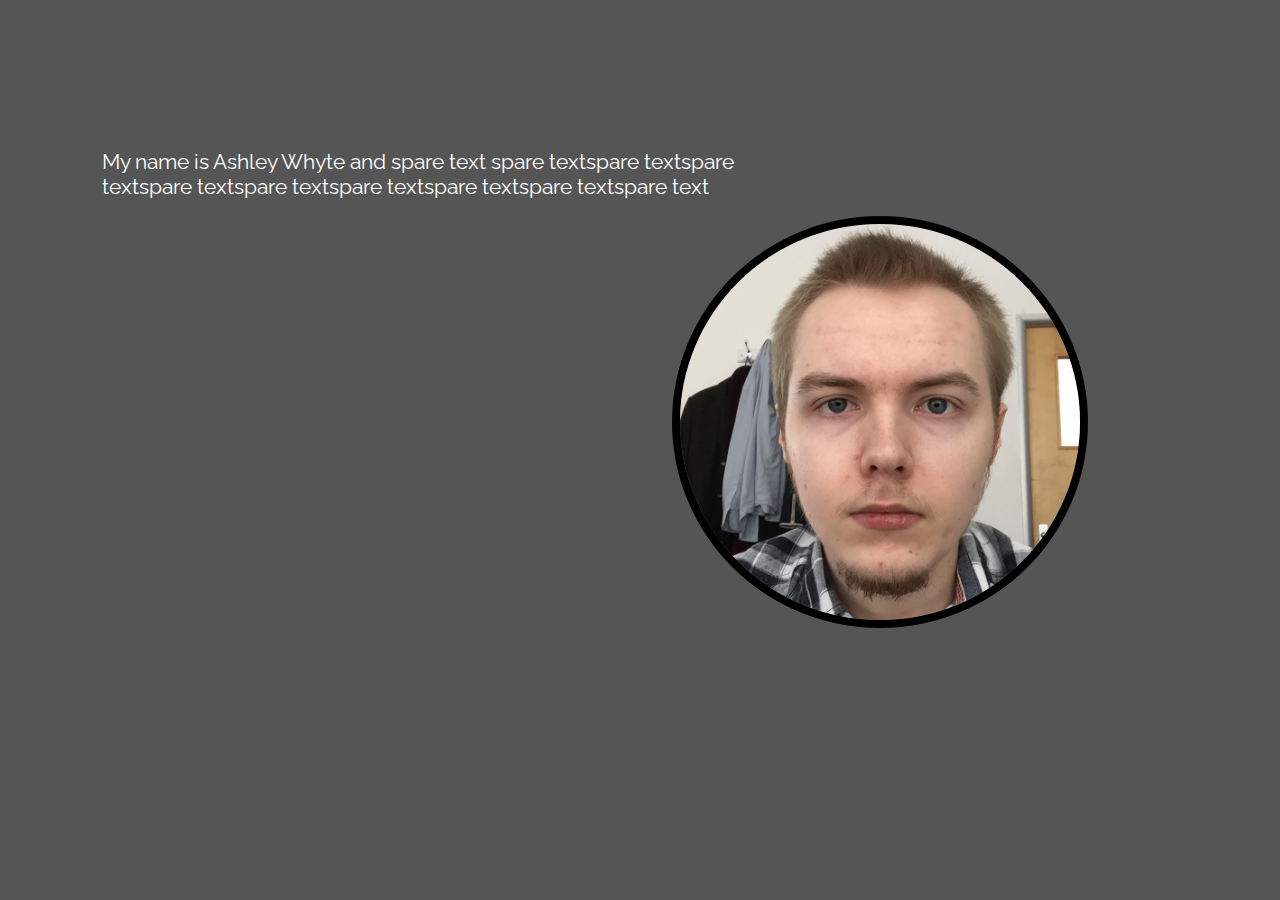
<file: index.html>
<!DOCTYPE html>
<html>
<head>

    <title>Ashley Whyte</title>
    <link rel="stylesheet" href="css/pagestyle.css">

</head>
<body>

<div class="bg1">
  <div class="filter">
    <img src="img/ash_profile.jpg" width="400" class="profile rounded" alt="Image">

    <div class="text">
      <p class="info">My name is Ashley Whyte and spare text spare textspare textspare textspare textspare textspare textspare textspare textspare text</p>
    </div>
    
  </div>
</div>

</body>
</html>
</file>
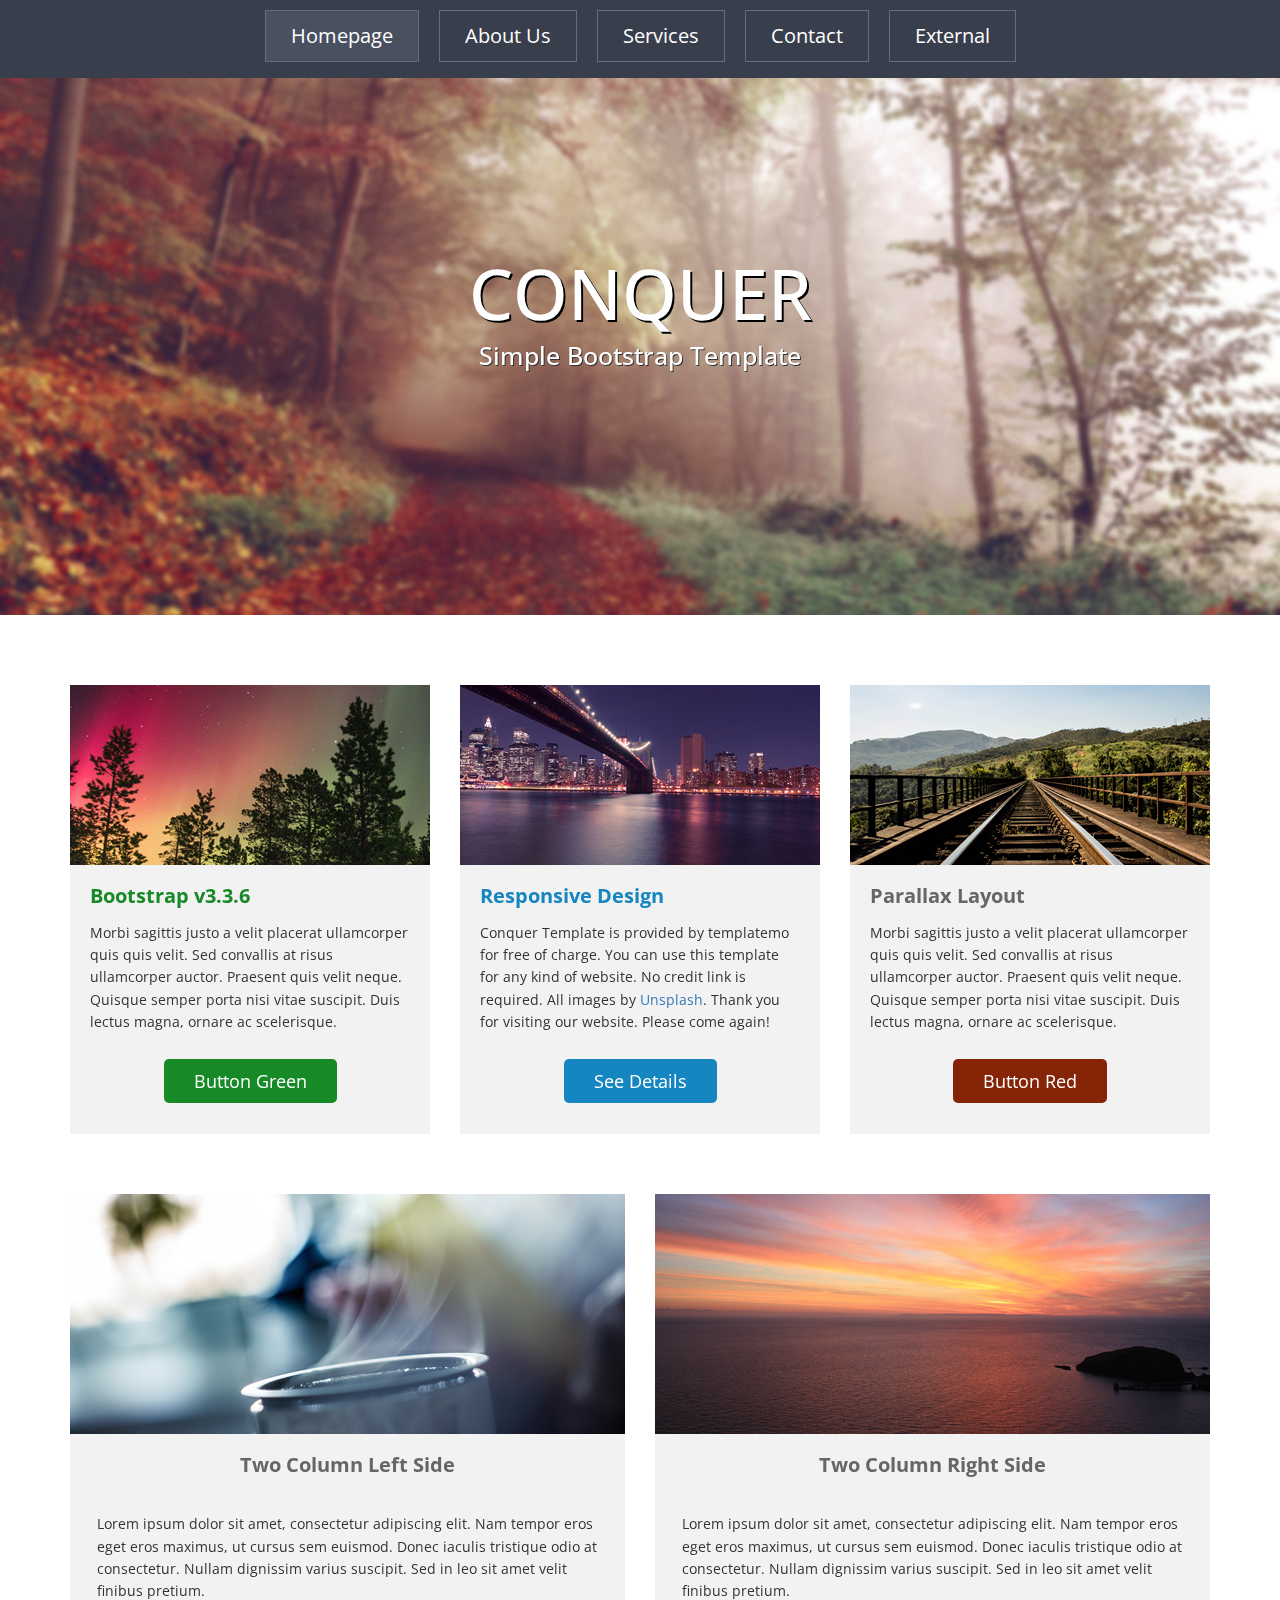
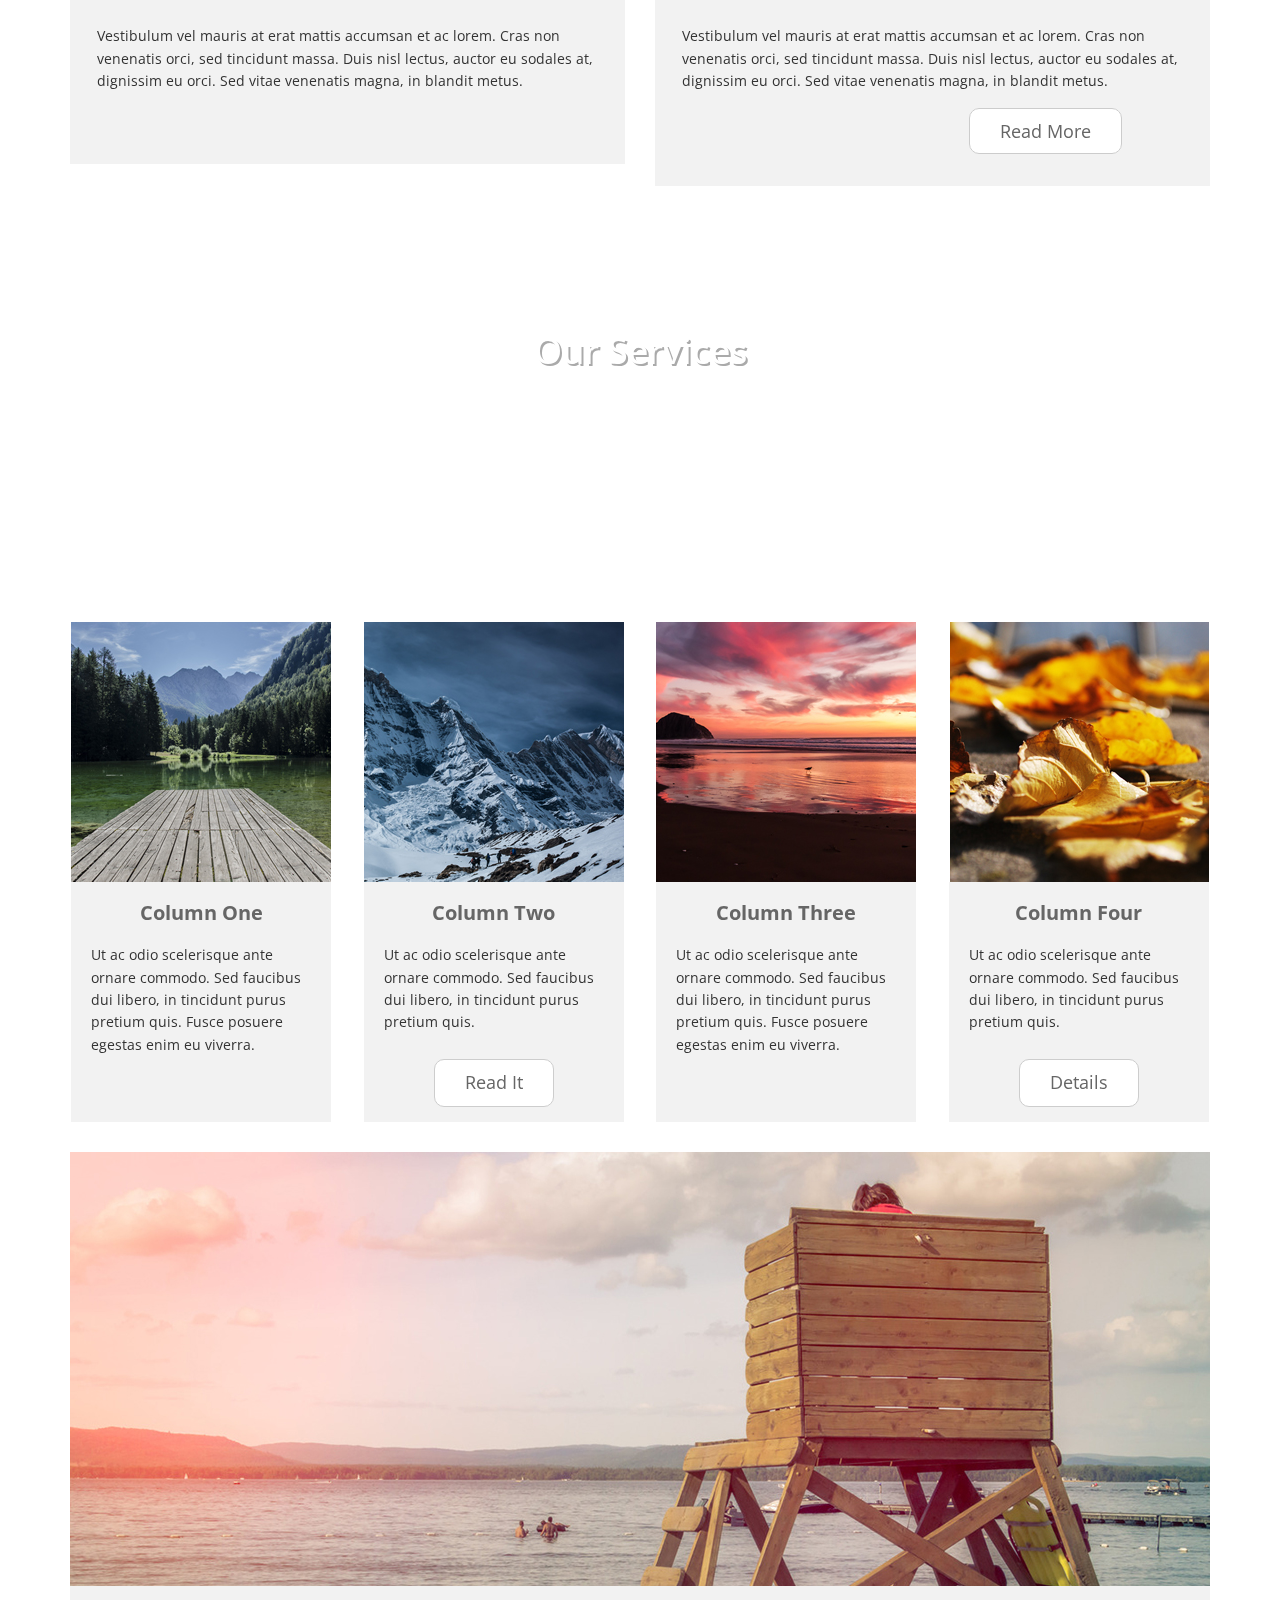
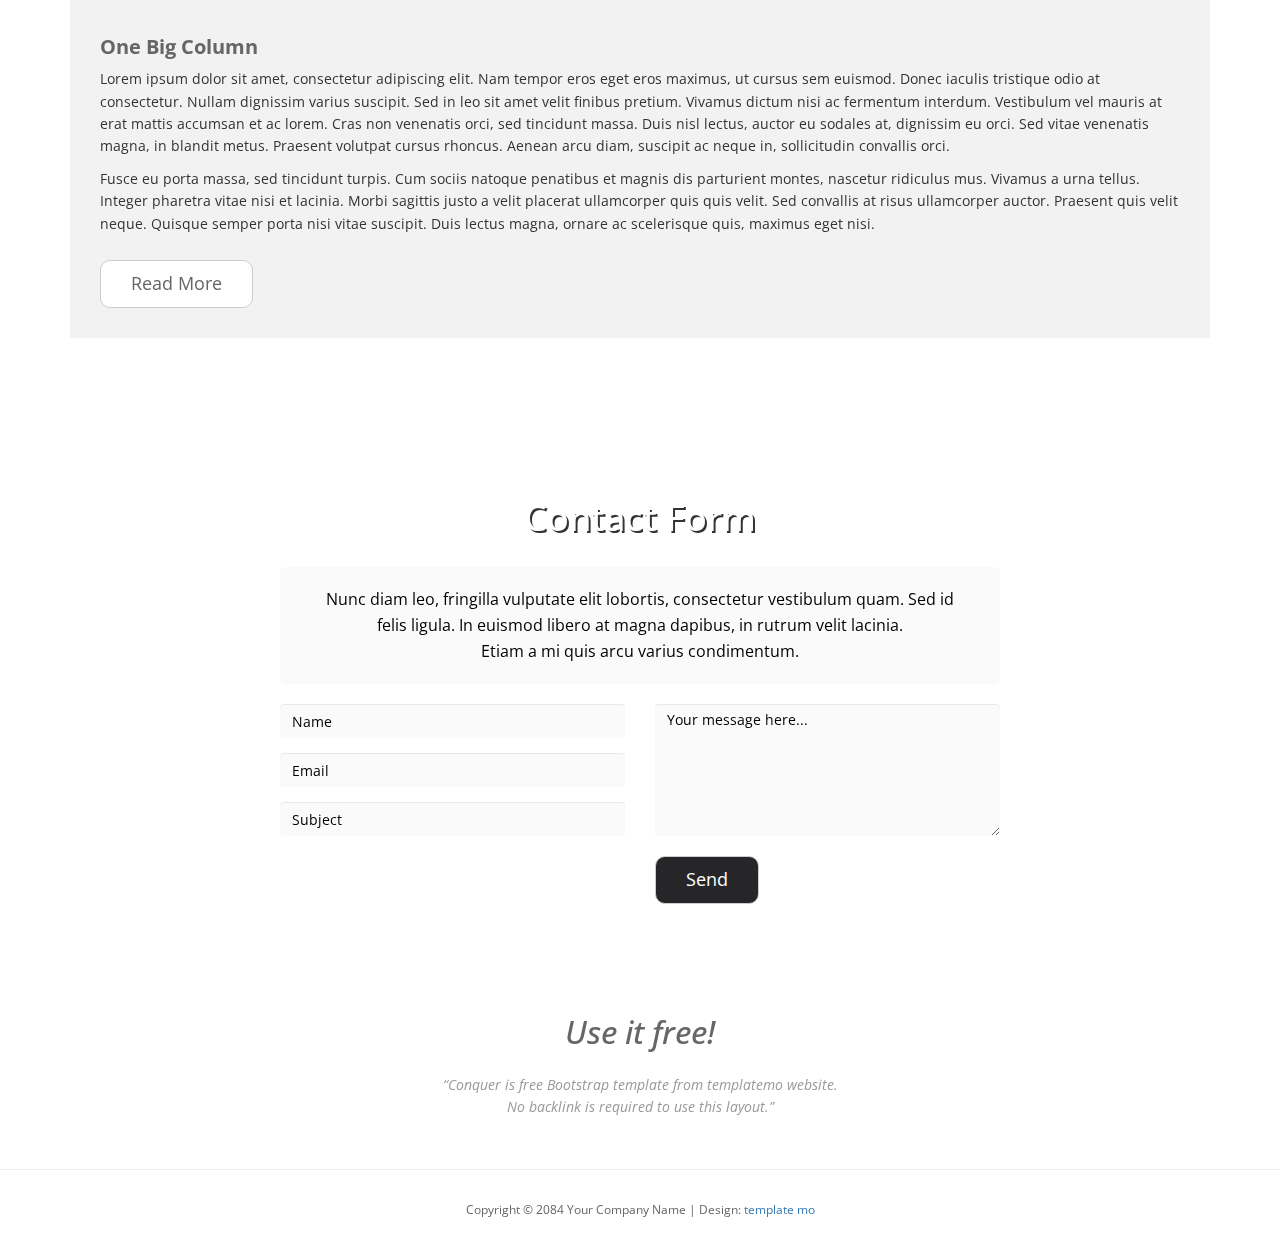
<file: templatemo_476_conquer/index.html>
<!DOCTYPE html>
<html>
<head>
	<title>Conquer</title>
<!--
Conquer Template
http://www.templatemo.com/tm-476-conquer
-->
	<meta charset="utf-8">
	<meta name="viewport" content="width=device-width, initial-scale=1">
	<meta http-equiv="X-UA-Compatible" content="IE=edge">
	<link href='https://fonts.googleapis.com/css?family=Open+Sans:300,400,600,700' rel='stylesheet' type='text/css'>
	<link rel="stylesheet" href="css/bootstrap.min.css">
	<link rel="stylesheet" href="css/style.css">
</head>
<body>
	<nav class="navbar navbar-inverse navbar-fixed-top">
		<div class="container">
			<div class="navbar-header">
				<button type="button" class="navbar-toggle">
					<span class="icon-bar"></span>
					<span class="icon-bar"></span>
					<span class="icon-bar"></span>                        
				</button>
			</div>   
			<div class="single-page-nav sticky-wrapper" id="tmNavbar">
				<ul class="nav navbar-nav">
					<li><a href="#section1">Homepage</a></li>
					<li><a href="#section2">About Us</a></li>
					<li><a href="#section3">Services</a></li>
					<li><a href="#section4">Contact</a></li>
					<li><a href="http://www.facebook.com/templatemo" class="external" target="_blank">External</a></li>
				</ul>
			</div>   
		</div>
	</nav>    

	<div id="section1">
		<header id="header-area" class="intro-section">
			<div class="container">
				<div class="row">
					<div class="col-sm-12 text-center">
						<div class="header-content">
							<h1>CONQUER</h1>
							<h4>Simple Bootstrap Template</h4>
						</div>
					</div>
				</div>
			</div>
		</header>
	</div>
	<div id="section2">
		<!-- Start Feature Area -->
		<section id="feature-area" class="about-section">
			<div class="container">
				<div class="row text-center inner">
					<div class="col-sm-4">
						<div class="feature-content">
							<img src="img/1-1.jpg" alt="Image">
							<h2 class="feature-content-title green-text">Bootstrap v3.3.6</h2>
							<p class="feature-content-description">Morbi sagittis justo a velit placerat ullamcorper quis quis velit. Sed convallis at risus ullamcorper auctor. Praesent quis velit neque. Quisque semper porta nisi vitae suscipit. Duis lectus magna, ornare ac scelerisque.
							</p>
							<a href="#" class="feature-content-link green-btn">button green</a>
						</div>
					</div>
					<div class="col-sm-4">
						<div class="feature-content">
							<img src="img/1-2.jpg" alt="Image">
							<h2 class="feature-content-title blue-text">Responsive Design</h2>
							<p class="feature-content-description">Conquer Template is provided by templatemo for free of charge. You can use this template for any kind of website. No credit link is required. All images by <a href="http://unsplash.com" target="_parent">Unsplash</a>. Thank you for visiting our website. Please come again!</p>                    
							<a href="#" class="feature-content-link blue-btn">See Details</a>
						</div>
					</div>
					<div class="col-sm-4">
						<div class="feature-content">
							<img src="img/1-3.jpg" alt="Image">
							<h2 class="feature-content-title red-text">Parallax Layout</h2>
							<p class="feature-content-description">Morbi sagittis justo a velit placerat ullamcorper quis quis velit. Sed convallis at risus ullamcorper auctor. Praesent quis velit neque. Quisque semper porta nisi vitae suscipit. Duis lectus magna, ornare ac scelerisque.
							</p>
							<a href="#" class="feature-content-link red-btn">Button Red</a>
						</div>
					</div>
				</div>
			</div>
		</section>
		<!-- End Feature Area -->

		<!-- Start Blog Area -->
		<section id="blog-area">
			<div class="container">
				<div class="row text-center inner">
					<div class="col-sm-6">
						<div class="blog-content">
							<img src="img/2-1.jpg" alt="Image">
							<h2>Two Column Left Side</h2>
							<p>Lorem ipsum dolor sit amet, consectetur adipiscing elit. Nam tempor eros eget eros maximus, ut cursus sem euismod. Donec iaculis tristique odio at consectetur. Nullam dignissim varius suscipit. Sed in leo sit amet velit finibus pretium.<br><br>
								Vestibulum vel mauris at erat mattis accumsan et ac lorem. Cras non venenatis orci, sed tincidunt massa. Duis nisl lectus, auctor eu sodales at, dignissim eu orci. Sed vitae venenatis magna, in blandit metus.</p>
								<br>

							</div>
						</div>
						<div class="col-sm-6">
							<div class="blog-content">
								<img src="img/2-2.jpg" alt="Image">
								<h2>Two Column Right Side</h2>
								<p>Lorem ipsum dolor sit amet, consectetur adipiscing elit. Nam tempor eros eget eros maximus, ut cursus sem euismod. Donec iaculis tristique odio at consectetur. Nullam dignissim varius suscipit. Sed in leo sit amet velit finibus pretium.<br><br>
								Vestibulum vel mauris at erat mattis accumsan et ac lorem. Cras non venenatis orci, sed tincidunt massa. Duis nisl lectus, auctor eu sodales at, dignissim eu orci. Sed vitae venenatis magna, in blandit metus.</p>
									<span><a href="#">read more</a></span><br>
									<p id="blofr"></p>
								</div>
							</div>
						</div>
					</div>
				</section>
				<!-- End Blog Area -->
			</div>
			<div id="section3">
				<!-- Start Services Area -->
				<section id="services-area" class="services-section">
					<div class="container">
						<div class="row">
							<div class="col-sm-12 text-center inner our-service">
								<div class="service">
									<h1>Our Services</h1>
									<p>Nunc diam leo, fringilla vulputate elit lobortis, consectetur vestibulum quam. Sed id <br>
										felis ligula. In euismod libero at magna dapibus, in rutrum velit lacinia. <br>
										Etiam a mi quis arcu varius condimentum.</p>
									</div>
								</div>
							</div>
						</div>
					</section>
					<!-- End Services Area -->

					<!-- Start Testimornial Area -->
					<section id="testimornial-area">
						<div class="container">
							<div class="row text-center">
								<div class="col-lg-3 col-md-3 col-sm-6 col-xs-6 col-xxs-12">
									<div class="testimonial-content">
										<img src="img/4-1.jpg" alt="Image">
										<h2>Column One</h2>
										<p>Ut ac odio scelerisque ante ornare commodo. Sed faucibus dui libero, in tincidunt purus pretium quis. Fusce posuere egestas enim eu viverra.</p>
										<br>
									</div>
								</div>
								<div class="col-lg-3 col-md-3 col-sm-6 col-xs-6 col-xxs-12">
									<div class="testimonial-content">
										<img src="img/4-2.jpg" alt="Image">
										<h2>Column Two</h2>
										<p>Ut ac odio scelerisque ante ornare commodo. Sed faucibus dui libero, in tincidunt purus pretium quis.</p>
										<a href="#" class="content-link">read it</a>
										<br>
										<p id="redd"></p>
									</div>
								</div>
								<div class="col-lg-3 col-md-3 col-sm-6 col-xs-6 col-xxs-12">
									<div class="testimonial-content">
										<img src="img/4-3.jpg" alt="Image">
										<h2>Column Three</h2>
										<p>Ut ac odio scelerisque ante ornare commodo. Sed faucibus dui libero, in tincidunt purus pretium quis. Fusce posuere egestas enim eu viverra.</p>
										<br>
									</div>
								</div>
								<div class="col-lg-3 col-md-3 col-sm-6 col-xs-6 col-xxs-12">
									<div class="testimonial-content">
										<img src="img/4-4.jpg" alt="Image">
										<h2>Column Four</h2>
										<p>Ut ac odio scelerisque ante ornare commodo. Sed faucibus dui libero, in tincidunt purus pretium quis.</p>
										<a href="#" class="content-link">details</a>
										<br>
										<p id="dets"></p>
									</div>
								</div>
							</div>
							<div class="row">
								<div class="col-lg-12">
									<div class="tm-box">
										<img src="img/4-5.jpg" alt="Image" class="img-responsive">
										<div class="tm-box-description">
											<h2>One Big Column</h2>
											<p class="tm-box-p">Lorem ipsum dolor sit amet, consectetur adipiscing elit. Nam tempor eros eget eros maximus, ut cursus sem euismod. Donec iaculis tristique odio at consectetur. Nullam dignissim varius suscipit. Sed in leo sit amet velit finibus pretium. Vivamus dictum nisi ac fermentum interdum. Vestibulum vel mauris at erat mattis accumsan et ac lorem. Cras non venenatis orci, sed tincidunt massa. Duis nisl lectus, auctor eu sodales at, dignissim eu orci. Sed vitae venenatis magna, in blandit metus. Praesent volutpat cursus rhoncus. Aenean arcu diam, suscipit ac neque in, sollicitudin convallis orci.</p>
											<p class="tm-box-p">Fusce eu porta massa, sed tincidunt turpis. Cum sociis natoque penatibus et magnis dis parturient montes, nascetur ridiculus mus. Vivamus a urna tellus. Integer pharetra vitae nisi et lacinia. Morbi sagittis justo a velit placerat ullamcorper quis quis velit. Sed convallis at risus ullamcorper auctor. Praesent quis velit neque. Quisque semper porta nisi vitae suscipit. Duis lectus magna, ornare ac scelerisque quis, maximus eget nisi.</p>
											<a href="#" class="content-link">Read More</a>    
										</div>                        
									</div>                    
								</div>
							</div>
						</div>
					</section>
					<!-- End Testimornial Area -->
				</div>
				<div id="section4">
					<!-- Start Contact Area -->
					<section id="contact-area" class="contact-section">
						<div class="container">
							<div class="row">
								<div class="col-sm-12 text-center inner">
									<div class="contact-content">
										<h1>contact form</h1>
										<div class="row">                            
											<div class="col-sm-12">
												<p>Nunc diam leo, fringilla vulputate elit lobortis, consectetur vestibulum quam. Sed id <br>
													felis ligula. In euismod libero at magna dapibus, in rutrum velit lacinia. <br>
													Etiam a mi quis arcu varius condimentum.</p>
												</div>                            
											</div>

										</div>
									</div>
								</div>
								<div class="row">
									<div class="col-lg-12">
										<form action="#" method="post" class="contact-form">
											<div class="col-sm-6 contact-form-left">
												<div class="form-group">
													<input name="name" type="text" class="form-control" id="name" placeholder="Name">
												  	<input type="email" name="email" class="form-control" id="mail" placeholder="Email">
													<input name="subject" type="text" class="form-control" id="subject" placeholder="Subject">
												</div>
											</div>
											<div class="col-sm-6 contact-form-right">
												<div class="form-group">
													<textarea name="message" rows="6" class="form-control" id="comment" placeholder="Your message here..."></textarea>
													<button type="submit" class="btn btn-default">Send</button>
												</div>
											</div>                        
										</form>    
									</div>                
								</div>
							</div>
						</section>
						<!-- End Contact Area -->
					</div>

					<!-- Start Footer Area -->
					<footer id="footer-area">
						<div class="container">
							<div class="row text-center">
								<div class="col-sm-12">
									<div class="footer-content">
										<h1>Use it free!</h1>
										<p>“Conquer is free Bootstrap template from templatemo website. 
											<br>No backlink is required to use this layout.”</p>
										</div>                
									</div>
								</div>
							</div>
							<hr>
							<div class="container">
								<div class="row">
									<div class="col-sm-12 text-center">             
										<p class="copy">Copyright © 2084 Your Company Name 
                                        
                                        | Design: <a rel="nofollow" href="http://www.templatemo.com" target="_parent">template mo</a></p>
									</div>
								</div>
							</div>
						</footer>
						<!-- End Footer Area -->

						<script src="js/jquery-1.11.2.min.js"></script>
						<script src="js/jquery.scrollUp.min.js"></script> <!-- https://github.com/markgoodyear/scrollup -->
						<script src="js/jquery.singlePageNav.min.js"></script> <!-- https://github.com/ChrisWojcik/single-page-nav -->
						<script src="js/parallax.js-1.3.1/parallax.js"></script> <!-- http://pixelcog.github.io/parallax.js/ -->
						<script>

    // HTML document is loaded. DOM is ready.
    $(function() {  

    // Parallax
        $('.intro-section').parallax({
        	imageSrc: 'img/bg-1.jpg',
        	speed: 0.2
        });
        $('.services-section').parallax({
        	imageSrc: 'img/bg-2.jpg',
        	speed: 0.2
    	});
        $('.contact-section').parallax({
        	imageSrc: 'img/bg-3.jpg',
        	speed: 0.2
        });    

        // jQuery Scroll Up / Back To Top Image
        $.scrollUp({
                scrollName: 'scrollUp',      // Element ID
		        scrollDistance: 300,         // Distance from top/bottom before showing element (px)
		        scrollFrom: 'top',           // 'top' or 'bottom'
		        scrollSpeed: 1000,            // Speed back to top (ms)
		        easingType: 'linear',        // Scroll to top easing (see http://easings.net/)
		        animation: 'fade',           // Fade, slide, none
		        animationSpeed: 300,         // Animation speed (ms)		        
		        scrollText: '', // Text for element, can contain HTML		        
		        scrollImg: true            // Set true to use image		        
            });

        // ScrollUp Placement
        $( window ).on( 'scroll', function() {

            // If the height of the document less the height of the document is the same as the
            // distance the window has scrolled from the top...
            if ( $( document ).height() - $( window ).height() === $( window ).scrollTop() ) {

                // Adjust the scrollUp image so that it's a few pixels above the footer
                $('#scrollUp').css( 'bottom', '80px' );

            } else {      
                // Otherwise, leave set it to its default value.
                $('#scrollUp').css( 'bottom', '30px' );        
            }
        });

        $('.single-page-nav').singlePageNav({
        	offset: $('.single-page-nav').outerHeight(),
        	speed: 1500,
        	filter: ':not(.external)',
        	updateHash: true
        });

        $('.navbar-toggle').click(function(){
        	$('.single-page-nav').toggleClass('show');
        });

        $('.single-page-nav a').click(function(){
        	$('.single-page-nav').removeClass('show');
        });
        
    });
</script>
</body>
</html>
</file>
<file: css/pagestyle.css>
@import 'https://fonts.googleapis.com/css?family=Amatic+SC:400,700|Raleway:300,400,700';
html, body {
  margin: 0;
  overflow-x: hidden; }

body {
  overflow-x: hidden;
}

img {
  max-width: 100%;
  height: auto;
  border: none;
}

.profile {
  position: fixed;
  top: 24%;
  right: 15%;

}

.rounded {
  border-radius: 50%;
  border: 8px solid black;
}

.bg1 {
  background-size: 100% 100%;
  background-image: url(https://cdn.pixabay.com/photo/2017/01/20/11/50/landscape-1994685_960_720.jpg);
}

.filter {
  background-color: #000000aa;
  height: 100vh;
}

p.info {
  font-family: "Raleway", sans-serif;
  font-size: 1.3em;
  color: #ffffff;
}

.text {
  padding-top: 10%;
  margin-left: 8%;
  width: 53%;
}

@media screen and (max-width: 768px) {

  .profile {
    margin: auto;
    margin-top: 5%
    top: 0%;
    right: 0%;
    left: 15%;
    position: relative;
  }

}
</file>
<file: templatemo_476_conquer/css/style.css>
/*

Conquer Template

http://www.templatemo.com/tm-476-conquer


iframe {
  display: block;
  border: 0;
  position: absolute; 
  width: 100%; 
  height: 100%; 
}

*/

body,
h1,
h2,
h3,
h4,
h5,
h6,
.h1,
.h2,
.h3,
.h4,
.h5,
.h6 {
    font-family: "Open Sans", Helvetica, Arial, sans-serif!important;
}
body {
  overflow-x: hidden;
}

img {
  max-width: 100%;
  height: auto;
  border: none;
}
h1 {
  font-size: 36px;
}
h2 {
  font-size: 20px;
  font-weight: 700;
}
p{
  font-size: 14px;
  line-height: 1.6em;
  margin: 0;
}
a:hover { text-decoration: none; }

/* Start Main Menu */
header {
  /*background-image: url("../img/bg-1.jpg");
  background-position: center center;
  background-repeat: no-repeat;
  background-size: cover;*/
  padding: 235px 0;
  /*margin-bottom: 60px;*/
  /*background-attachment: fixed;*/
  /*background-size: 100% 100%;*/
}
ul#menu {
background: #40475A none repeat scroll 0 0;
padding: 6px;
position: fixed;
text-shadow: 0 1px 1px rgba(0, 0, 0, 0.2);
width: 100%;
z-index: 999;
    }
.main-menu {
  margin-top: -234px;
}
.main-menu ul{}
.main-menu ul li {
  display: inline-block;
  padding: 10px;
}
.main-menu ul li a {
  background: #383E4C none repeat scroll 0 0;
  border: 1px solid #646d7c;
  color: #fff;
  font-size: 20px;
  padding: 5px 20px;
  text-decoration: none;
  text-transform: capitalize;
}
/*.main-menu ul li.active a,*/
.main-menu ul li a:focus,
.main-menu ul li a:hover {
  background: #49505F;
}
.header-content  h1 {
  color: #fff;
  font-size: 70px;
  text-transform: uppercase;
  text-shadow: 2px 2px #000;
}
.header-content h4 {
  color: #fff;
  font-size: 25px;
  text-shadow: 1px 1px #333;
}
.single-page-nav { text-align: center; }
/* End Header CSS */

/* Start Feature CSS */
.green-text { color: #178A27; }
.blue-text { color: #1686C1; }
.gray-text { color: #1686C1; }
.green-btn { background: #178A27; }
.green-btn:hover { background: #449D44; }
.blue-btn { background: #1686C1; }
.blue-btn:hover { background: #31B0D5; }
.red-btn { background: #852406; }
.red-btn:hover { background: #C9302C; }
.feature-content {
    background: #F2F2F2;
    padding-bottom: 40px;
}
.feature-content-title {
    padding: 0 20px;
    text-align: left;    
}
.feature-content-description {
    padding: 0 20px 35px;
    text-align: left;
    color: #333333;
    margin-top: 15px;
}
.feature-content-link {
    border-radius: 5px;
    color: #fff;
    font-size: 18px;
    padding: 10px 30px;
    text-decoration: none;
    text-transform: capitalize;
    -webkit-transition: all 0.3s ease;
            transition: all 0.3s ease;
}
.feature-content-link:hover, .feature-content-link:link, .feature-content-link:visited  {
  color: white;
  text-decoration: none;
}

/* End Feature CSS */

/* Start Blog CSS */
#blog-area {
    margin: 60px 0px;
}
.blog-content {
  background: #F2F2F2;
  padding-bottom:25px;
  max-width: 555px;
  margin: 0 auto;
}
.blog-content h2 {
    color: #666666;
    text-transform: capitalize;
}
.blog-content p {
    padding: 27px;
    text-align: left;
    color: #333333;
}
.blog-content span {
  margin-left: 225px;
}
.blog-content span a {
    background: #fff none repeat scroll 0 0;
    border: 1px solid #ccc;
    border-radius: 10px;
    color: #666666;
    font-size: 18px;
    padding: 10px 30px;
    text-decoration: none;
    text-transform: capitalize;
}
.blog-content span a:hover {
    background: #E6E6E6 none repeat scroll 0 0;
}
.blog-content > p#blofr {
    padding: 8px;
}
/* End Blog CSS */

/* Start Services CSS */
div#service-area-main {
    float: left;
    width: 100%;
  margin-top:-200px;
}
.our-service{
  margin:65px 0px 85px;
}
/*section#services-area {
  background-image: url("../img/bg-2.jpg");
  background-position: center center;
  background-size: cover;
  background-attachment: fixed;
  background-repeat: no-repeat;
}*/
.service  h1 {
  color: #fff;
  text-transform: capitalize;
  text-shadow: 2px 2px #aaa;
  margin-bottom: 20px;
}
.service > p {
    color: #fff;
    font-size: 18px;
}
/* End Services CSS */

/* Start Testimornial CSS */
#testimornial-area{
  margin: 60px 0;
}
h2 {
    color: #666666;
}
.testimonial-content {
  background-color: #f2f2f2;
  height: 500px;
  max-width: 260px;
  margin: 0 auto 30px;
}
.testimonial-content  p {
    padding: 10px 20px;
    text-align: left;
}
.content-link {
    background: #fff none repeat scroll 0 0;
    border: 1px solid #cdcdcd;
    border-radius: 10px;
    color: #666;
    display: inline-block;
    font-size: 18px;
    padding: 10px 30px;
    text-decoration: none;
    text-transform: capitalize;
    margin-top: 15px;
    -webkit-transition: all 0.3s ease;
            transition: all 0.3s ease;
}
.content-link:hover,
.content-link:focus {
    background: #E6E6E6 none repeat scroll 0 0;
}

/* End Testimornial CSS */

/* Start Contact CSS */
/*section#contact-area {
  background-image: url("../img/bg-3.jpg");
  background-position: center center;
  background-size: cover;  
  background-attachment: fixed; 
}*/
.contact-content h1 {
    color: #fff;
    text-transform: capitalize;
    margin-bottom: 30px;
  text-shadow: 2px 2px #333;
}
.contact-content p {
    background: rgba(242, 242, 242, 0.4) none repeat scroll 0 0;
    border-radius: 5px;
    color: #000;
    font-size: 16px;
    margin-bottom: 20px;
    padding: 20px 15px;
}
.contact-form-left { padding-left: 0; }
.contact-form-right { padding-right: 0; }
input {
    margin-bottom: 15px;    
}
.form-control {
  border: none;
  background: rgba(242, 242, 242, 0.4);
}
#comment.form-control {

}
.form-group button {
  background: #262628 none repeat scroll 0 0;
  color: #fff;
  margin-top: 20px;
  padding: 10px 30px;
  font-size: 18px;
  border-radius:10px;
  -webkit-transition: all 0.3s ease;
          transition: all 0.3s ease;
}
/* End Contact CSS */

/* Start Footer CSS */
.footer-content  h1 {
    color: #666;
    font-size: 32px;
    font-style: italic;
    margin-bottom: 25px;
    margin-top: 35px;
}
.footer-content  p {
    color: #999;
    font-style: italic;
    margin-bottom: 30px;
}
.copy {
    color: #666;
    font-size: 12px;
    margin-bottom: 30px;
    margin-top: 10px;
}

/* Slick Nav CSS */
.slicknav_menu {
    display:none;
}
.slicknav_nav a {
    text-transform: capitalize;
}
.slicknav_menu {
  background: #40475a none repeat scroll 0 0;
}
/* Scrool To top */
/* Image style */
#scrollUp {
    background-image: url("../img/top.png");
    bottom: 20px;
    right: 20px;
    width: 38px;    /* Width of image */
    height: 38px;   /* Height of image */
}
/* End Scroll To top */

.about-section {
    height: 100%;
    padding-top: 70px;
}

.services-section {
    height: 100%;
   /* padding-top: 150px;*/
}
.tm-box {
  background-color: #F2F2F2;
  max-width: 1140px;
  width: 100%;
}
.tm-box-description {
  padding: 30px;
}
.tm-box-p {
  margin-bottom: 10px;
}
.tm-box-p:last-child {
  margin-bottom: 0;
}
.contact-section {
    height: 100%;
    padding-top: 80px;
    padding-bottom: 60px;
}
.form-control {
  color: #000;
}
.contact-section .container {
  max-width: 750px;
}

/*https://css-tricks.com/snippets/css/style-placeholder-text/*/
.form-control::-webkit-input-placeholder {
   color: black;
}
.form-control:-moz-placeholder { /* Firefox 18- */
   color: black;  
}
.form-control::-moz-placeholder {  /* Firefox 19+ */
   color: black;  
}
.form-control:-ms-input-placeholder {  
   color: black;  
}

/*************navigation******************/

 .navbar-inverse {
    background-color: #383E4C;
    border-color: #383E4C;
}
.navbar-nav>li {
    display: inline-block;
    padding: 10px;
}
.navbar-inverse .navbar-nav>li>a {
    background: #383E4C none repeat scroll 0 0;
    border: 1px solid #646d7c;
    color: #fff ;
    font-size: 20px;
    padding: 15px 25px;
    text-decoration: none;
    text-transform: capitalize;
    -webkit-transition: all 0.3s ease;
            transition: all 0.3s ease;
}

.navbar-inverse .navbar-nav > li > a.current,
.navbar-inverse .navbar-nav > li > a:hover {
        background: #49505F;
}
.navbar .navbar-nav {
    display: inline-block;
    float: none;
}

.navbar .navbar-collapse {
    text-align: center;
}

/* Media Queries
----------------------*/

@media only screen and (min-width: 992px) and (max-width: 1199px) {
  .blog-content > p#blofr {
    padding: 18px;
  }
  .contact-content p {
    font-size: 15px;
  }
}

/*    Tablet Layout: 768px. */

@media only screen and (min-width: 768px) and (max-width: 991px) {
  .blog-content p {
    margin-bottom: 21px;
    padding: 27px;
  }
  .blog-content span { margin-left: 0; }
  .service > p { font-size: 18px; }
  .contact-content p {
    font-size: 18px;
    padding: 15px 0;
  }
  .navbar-nav > li {
    padding: 6px;
  }
  .navbar-inverse .navbar-nav > li > a {
    font-size: 16px;
  }
}

@media only screen and (max-width: 1024px) {
  header,
  section#services-area,
  section#contact-area {
    background-attachment: scroll;
  }
}

@media only screen and (max-width: 767px) {
  
  header {
    height: 75vh;
    padding: 0 15px;
    display: -webkit-flex;
    display: -ms-flexbox;
    display: -webkit-box;
    display: flex;
    -webkit-align-items: center;
        -ms-flex-align: center;
            -webkit-box-align: center;
            align-items: center;
    -webkit-box-pack: center;
    -webkit-justify-content: center;
        -ms-flex-pack: center;
            justify-content: center;
  } 

  ul#menu { display:none; }

  .slicknav_menu {
    display: block;
    position: fixed;
    width: 100%;
    z-index: 999;
    background:none;
  }
  .header-content h1 {
   font-size: 55px;
  }
  .feature-content {
    max-width: 360px;
    margin: 0 auto 30px;
  }
  .feature-content-title,
  .feature-content-description {
   text-align: center;
  }
  .blog-content { margin-bottom: 30px; }
  .blog-content p { text-align: center; }
  .blog-content span { margin-left: 0; }
  .testimornial-content p { text-align: center; }
  .footer-content h4 { font-size: 16px; }
  .navbar-nav>li { display: block; }
  .navbar-inverse {
    background: none;
    border: none; 
  }
  .navbar-inverse .navbar-toggle { background-color: #333; }
  .navbar-inverse .navbar-collapse, 
  .navbar-inverse .navbar-form {
    background-color: #49505F;
  }
  .navbar .navbar-nav {
    width: 100%;
    margin:0;
  }
  .navbar-collapse {
    padding-right: 0px;
    padding-left: 0px;
  }
  .navbar-nav>li {
    width: 100%;
    border-bottom: 1px solid #999;
    padding:0px;
  }
  .navbar-nav>li:last-child { border-bottom: none;  }
  .navbar-inverse .navbar-nav>li>a {
    background:none;
    border: none;
    width: 100%;
    padding: 10px 0px;
  }
  .navbar-inverse .navbar-nav>li>a:focus, 
  .navbar-inverse .navbar-nav>li>a:hover {
    background-color: #383E4C;
  }
  .navbar-inverse .navbar-nav>.active>a, 
  .navbar-inverse .navbar-nav>.active>a:focus, 
  .navbar-inverse .navbar-nav>.active>a:hover {
    background: #383E4C;
  }
  .navbar-inverse .navbar-nav > li > a { font-size: 16px; }
  .container {
    margin-left: 0;
    margin-right: 0;
  }
  .single-page-nav {
    background-color: #383E4C;
    max-height: 0;
    -webkit-transition: max-height 0.8s;
            transition: max-height 0.8s;
    overflow: hidden;
  }
  /*http://css3.bradshawenterprises.com/animating_height/*/
  .single-page-nav.show {
    max-height: 250px;
    overflow: auto;
  }
  .contact-form-left {
    padding-right: 0;
  }
  .contact-form-right {
    padding-left: 0;
  }
}

/*    Wide Mobile Layout: 480px. */

@media only screen and (min-width: 480px) and (max-width: 767px) {
  .header-content h1 {
    font-size: 70px;
  }
}

@media only screen and (max-width: 520px) {
  .col-xxs-12 {
    width: 100%;
  }
}

@media only screen and (max-width: 480px) {
  header { height: 50vh; }
}
</file>
